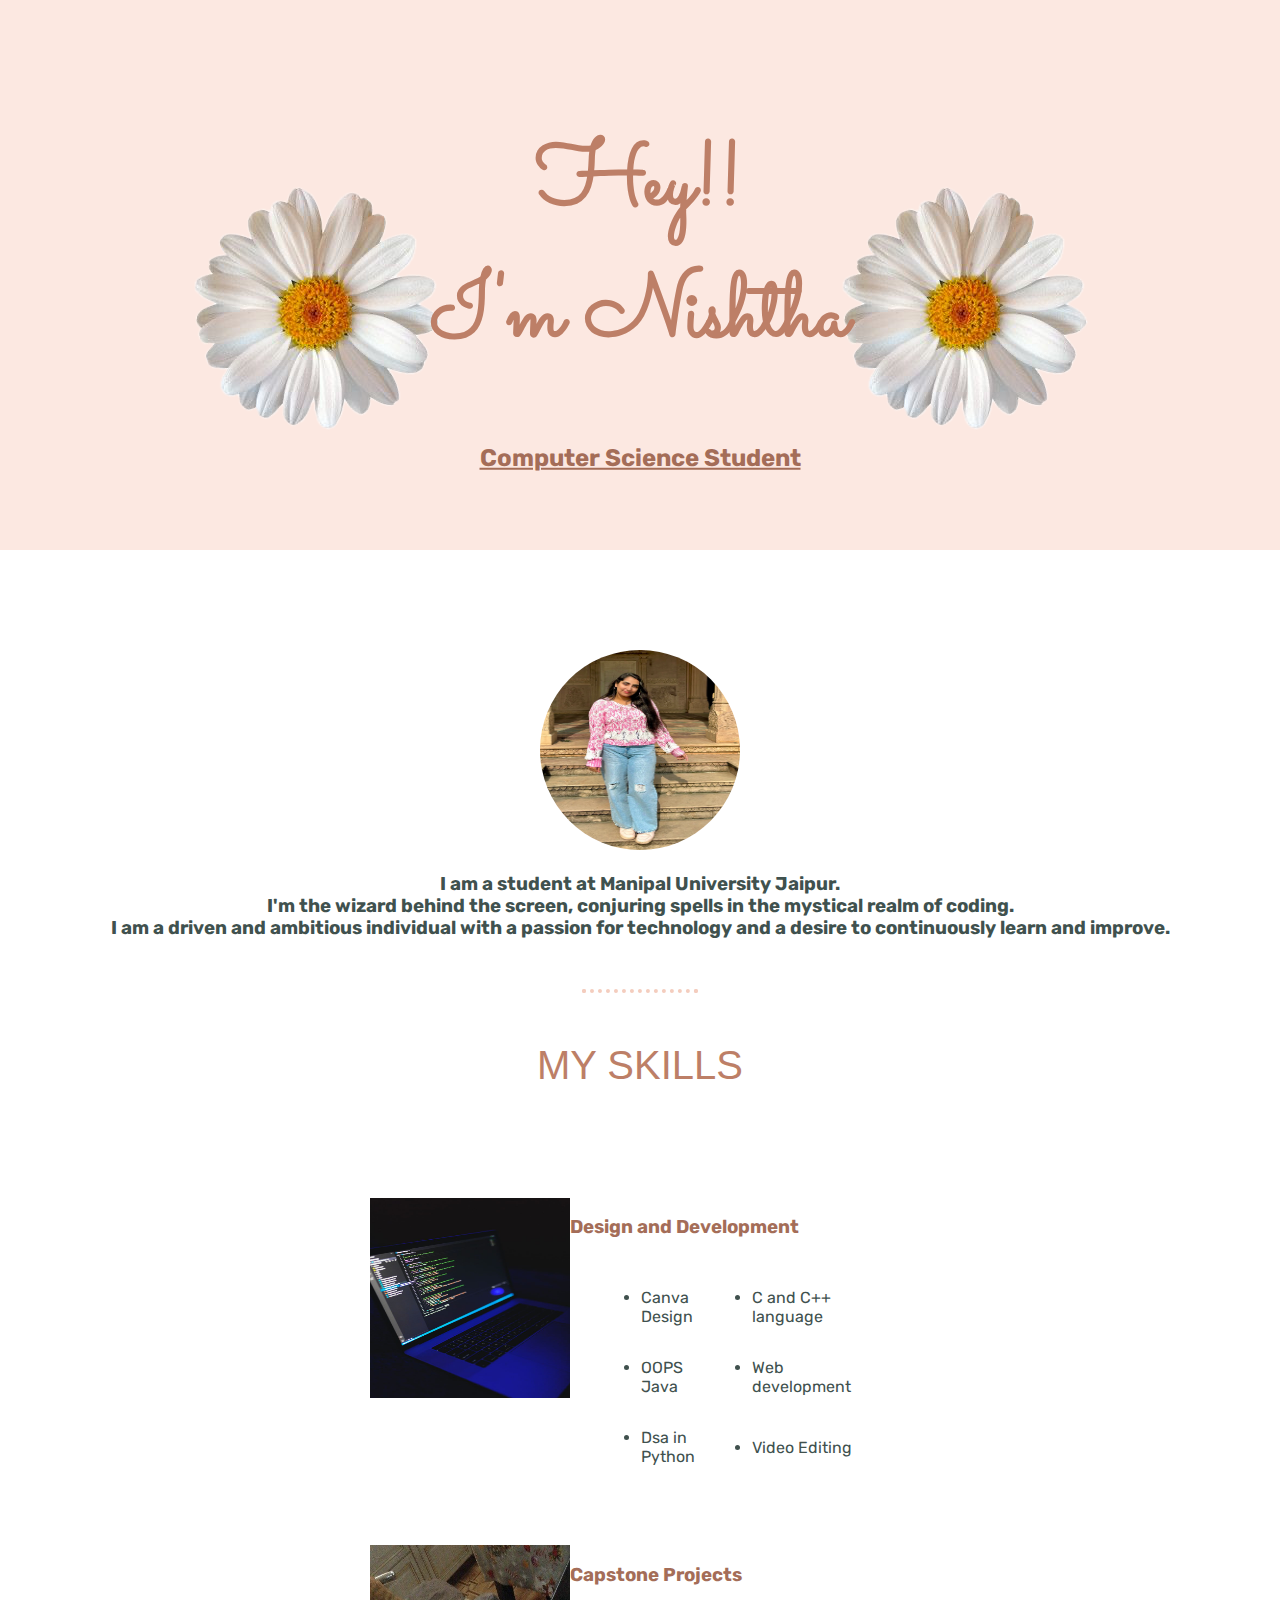
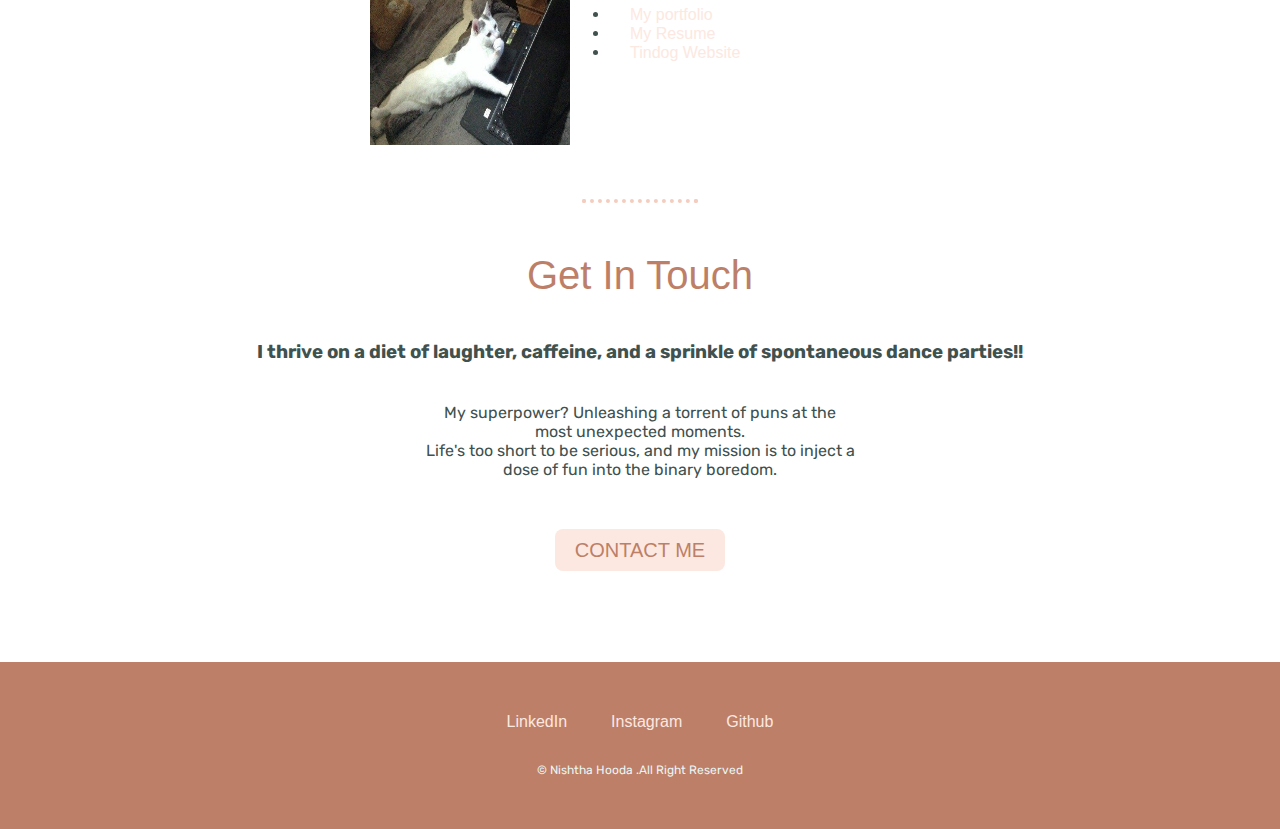
<file: index.html>
<!DOCTYPE html>
<html>
    <head>
        <meta charset="UTF-8">
        <title>Nishtha's Website</title>
        <style>
            body{
                text-align: center;
                font-family: "Rubik", sans-serif;
                color: #40514e;
               
    margin: 0;
            } 
            
             h1{
             font-size: 5.625rem
             ;font-family: "Sacramento", cursive;
             color: #BD7F67;
            }
            h2{
                font-family: "Rubik", sans-serif;
                font-optical-sizing: auto;
       
             font-style: normal; 
             /* color: #B98571; */
             color: #A46D58;
            
            }
            .skill,.touch{
                color: #BD7F67;
                font-family: "Montserrat", sans-serif;
                font-size: 2.5rem;
                font-weight: normal;
                padding-bottom: 10px;
            }
            .design,.project > h3{
                color: #A46D58;
            }
            ul{
                color: #40514e;
            }

            .title-text{
                
                position: absolute;
                top: 50%;
                left: 50%;
                transform: translate(-50%, -50%);
                color: #B98571;

            }
            .top-container{
                background-color: #FCE8E1;
                position: relative;
                text-align:center; 
                margin: 0;
                padding-top: 50px;
                height: 500px;
            }
        
           .top-corner{
            position: absolute;
            top: 8px;
            right: 16px;
           }
           .top-left {
           position: absolute;
           top: 8px;
            left: 16px;
           }
           .pro{
            text-decoration: underline;
           }
           .middle-container{
            margin: 100px;
            text-align: center;
           }
           .profile-pic{
            border-radius: 50%;
           }
           hr{
            border: dotted #F4CDBE 4px;
            width:10%;
            margin: 50px auto;
            border-bottom: none;
           }
           .contact-message {
           width: 40%;
            margin: 40px auto 60px;
           }
           .parent{
            display: grid;
    grid-template-columns: 0.5fr 1fr;
    grid-template-rows: repeat(1, 1fr);
    width: 50%;
    margin: 100px auto 0 auto;
    text-align: left;
    row-gap: 2rem;
           }
           table {
  border-spacing: 30px;
}      
 .btn{
    -webkit-border-radius: 8;
    -moz-border-radius: 8;
    border-radius: 8px;
    font-family: "Montserrat", sans-serif;
    color: #BD7F67;;
    font-size: 20px;
    padding: 10px 20px 10px 20px;
    text-decoration: none;
    background: #FCE8E1;
    
 }

    a {
    color:  #FCE8E1;
    font-family: "Montserrat", sans-serif;
    margin: 10px 20px;
    text-decoration: none;}

    .bottom-container {
    background-color: #BD7F67;
    padding: 50px 0 20px;}

    .copyright {
    color: #eaf6f6;
    font-size: 0.75rem;
    padding: 20px 0;}

   


   

    

          


        </style>
     <link rel="preconnect" href="https://fonts.googleapis.com">
     <link rel="preconnect" href="https://fonts.gstatic.com" crossorigin>
     <link href="https://fonts.googleapis.com/css2?family=Rubik:ital,wght@0,300..900;1,300..900&display=swap" rel="stylesheet">
     <link rel="preconnect" href="https://fonts.googleapis.com">
<link rel="preconnect" href="https://fonts.gstatic.com" crossorigin>
<link href="https://fonts.googleapis.com/css2?family=Rubik:ital,wght@0,300..900;1,300..900&family=Sacramento&display=swap" rel="stylesheet">
<!-- <link href="https://cdn.jsdelivr.net/npm/bootstrap@5.3.2/dist/css/bootstrap.min.css" rel="stylesheet" integrity="sha384-T3c6CoIi6uLrA9TneNEoa7RxnatzjcDSCmG1MXxSR1GAsXEV/Dwwykc2MPK8M2HN" crossorigin="anonymous"> -->
    </head>
    
    <body>
        
        <div class="top-container">
            <div class="top-left"><img src="./flower.png" alt="cloud"  ></div> 
          <div class="top-corner"><img src="./flower.png" alt="cloud"  ></div> 
            <div class="title-text">
                   <h1>Hey!!<br>I'm Nishtha</h1>
                <h2><span class="pro">Computer Science Student</span> </h2>
            </div>
        </div>
        <div class="middle-container">
            <div class="profile">
                <img src="./myphoto.jpeg" height="200" width="200" class="profile-pic">
                <h3> I am a student at Manipal University Jaipur.<br>I'm the wizard behind the screen, conjuring spells in the mystical realm of coding.<br>I am a driven and ambitious individual with a passion for technology and a desire to continuously learn and improve.</h3>
            </div>
            <hr>
            <div class="skills">
                <h2 class="skill">MY SKILLS</h2>
                <div class="parent">
                    <div class="code">
                        <img src="./coding.jpeg" height="200px" width="200px">
                    </div>
                    <div class="design">
                        <h3>Design and Development</h3>
                        <ul><table> <tr><td><li>Canva Design</li></td>
                            <td><li>C and C++ language</li></td></tr>
                            
                            <tr><td><li>OOPS Java</li></td>
                            <td><li>Web development</li></td></tr>
                            <tr><td><li>Dsa in Python</li></td>
                            <td><li>Video Editing</li></td></tr>
                        </ul></table>
                       
                    </div>
                    <div class="cat-typing" >
                        <img src="./cat.jpeg" width="200px" height="200px">
                    </div>
                    <div class="project">
                        <h3>Capstone Projects</h3>
                        <ul>
                            <li><a href="./4.3 HTML Porfolio Project/index.html">My portfolio</a></li>
                            <li><a href="./Resume Project/index.html">My Resume</a></li>
                            <li><a href="./11.3 TinDog Project/index.html">Tindog Website</a></li>
                        </ul>
                    </div>
                </div>

            </div>
            <hr>
            <div class="contact">
                <h2 class="touch">Get In Touch</h2>
                <h3>I thrive on a diet of laughter, caffeine, and a sprinkle of spontaneous dance parties!!</h3>
                <p class="contact-message"> My superpower? Unleashing a torrent of puns at the most unexpected moments. <br>Life's too short to be serious, and my mission is to inject a dose of fun into the binary boredom.</p>
                <a class="btn" href="mailto:nishthahooda10@gmail.com">CONTACT ME</a>
            </div>
        </div>
        <div class="bottom-container">
            
                
                  <a href="https://www.linkedin.com/in/nishtha-hooda-496b3524b/">LinkedIn</a>
                   <a href="https://www.instagram.com/nishthaaa._.01">Instagram</a>
                    <a href="https://github.com/nishtha01103">Github</a>
                        <p class="copyright">© Nishtha Hooda .All Right Reserved</p>

              
              </div>
        </div>



    </body>

</html>
</file>
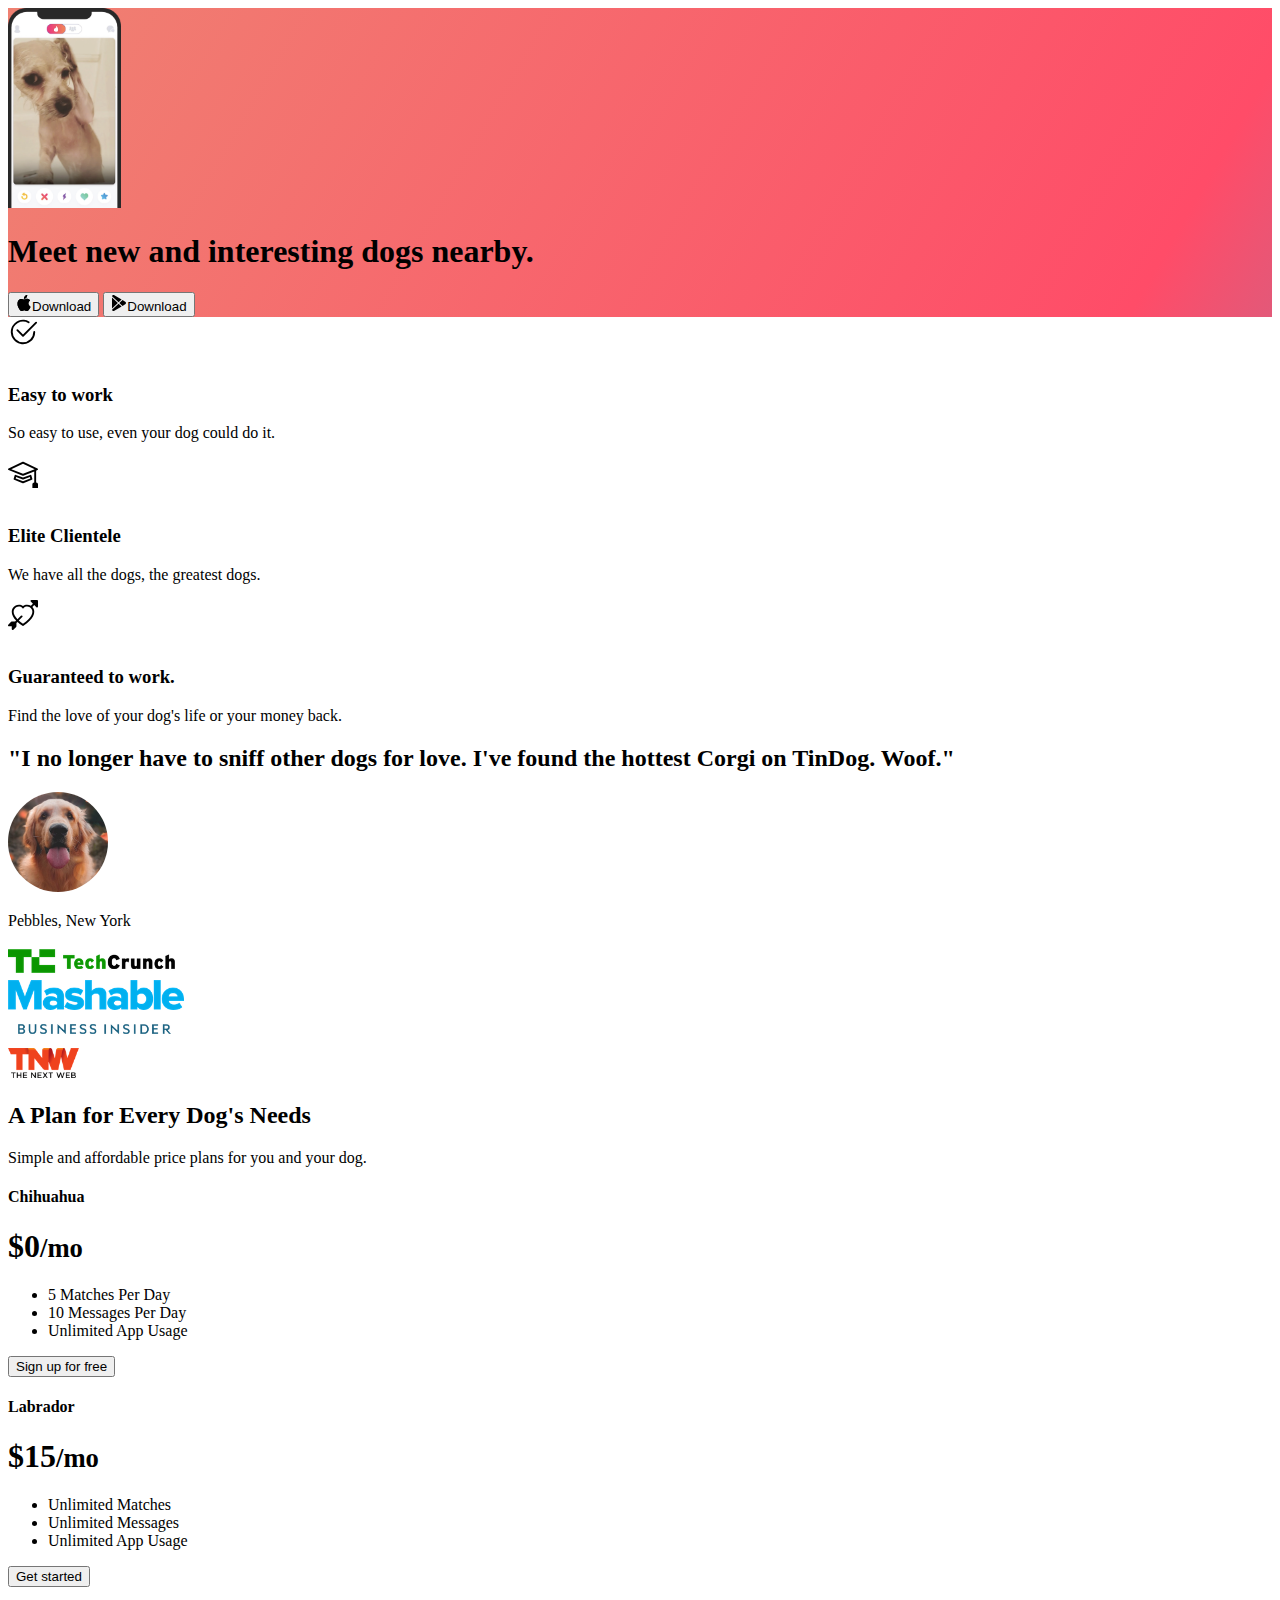
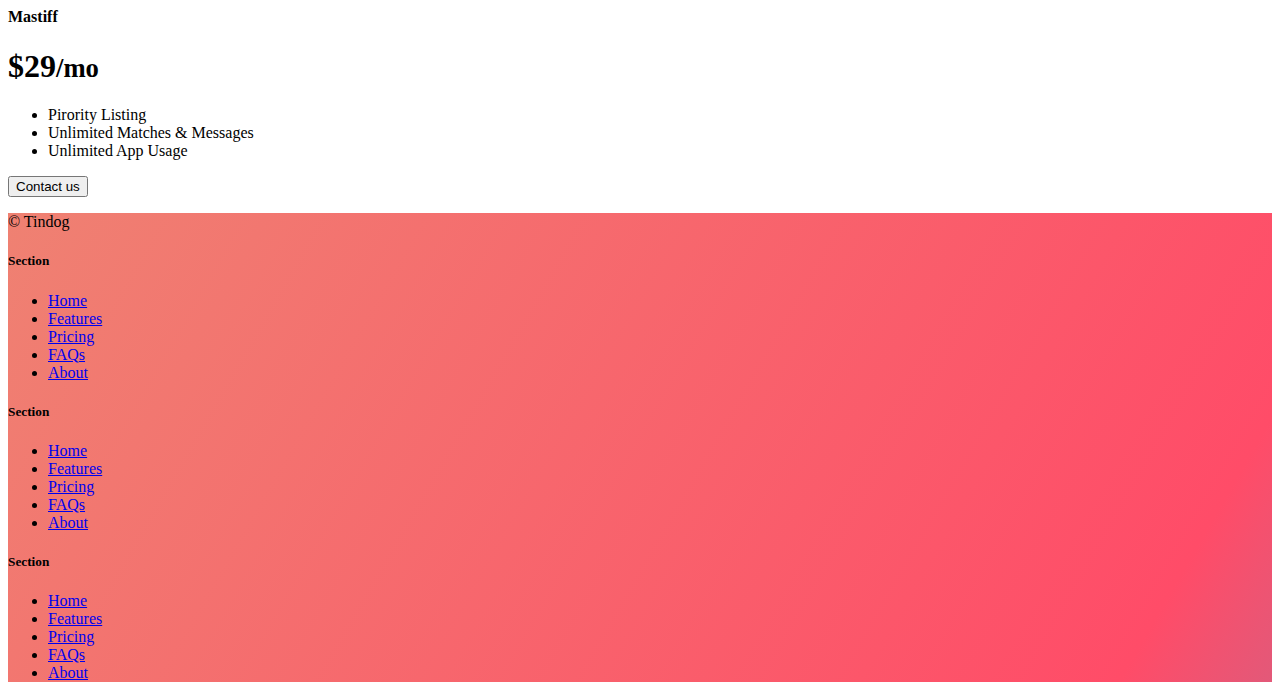
<file: 11.3 TinDog Project/index.html>
<!DOCTYPE html>
<html lang="en">

<head>
  <meta charset="UTF-8">
  <meta name="viewport" content="width=device-width, initial-scale=1.0">
  <title>TinDog</title>
  <link href="https://cdn.jsdelivr.net/npm/bootstrap@5.3.2/dist/css/bootstrap.min.css" rel="stylesheet" integrity="sha384-T3c6CoIi6uLrA9TneNEoa7RxnatzjcDSCmG1MXxSR1GAsXEV/Dwwykc2MPK8M2HN" crossorigin="anonymous">
  <link rel="stylesheet" href="./css/style.css">
</head>

<body>

  <!-- Title -->
  <section id="title" class="gradient-background">
    <div class="container col-xxl-8 px-4 pt-5">
      <div class="row flex-lg-row-reverse align-items-center g-5 pt-5">
        <div class="col-10 col-sm-8 col-lg-6">
          <img src="./images/iphone.png" class="d-block mx-lg-auto img-fluid" alt="Bootstrap Themes"  height="200" loading="lazy">
        </div>
        <div class="col-lg-6">
          <h1 class="display-5 fw-bold text-body-emphasis lh-1 mb-3">Meet new and interesting dogs nearby.</h1>
          <div class="d-grid gap-2 d-md-flex justify-content-md-start">
            <button type="button" class="btn btn-light btn-lg px-4 me-md-2"><svg xmlns="http://www.w3.org/2000/svg" width="16" height="16" fill="currentColor"
              class="bi bi-apple mb-1" viewBox="0 0 16 16">
<path
                d="M11.182.008C11.148-.03 9.923.023 8.857 1.18c-1.066 1.156-.902 2.482-.878 2.516.024.034 1.52.087 2.475-1.258.955-1.345.762-2.391.728-2.43Zm3.314 11.733c-.048-.096-2.325-1.234-2.113-3.422.212-2.189 1.675-2.789 1.698-2.854.023-.065-.597-.79-1.254-1.157a3.692 3.692 0 0 0-1.563-.434c-.108-.003-.483-.095-1.254.116-.508.139-1.653.589-1.968.607-.316.018-1.256-.522-2.267-.665-.647-.125-1.333.131-1.824.328-.49.196-1.422.754-2.074 2.237-.652 1.482-.311 3.83-.067 4.56.244.729.625 1.924 1.273 2.796.576.984 1.34 1.667 1.659 1.899.319.232 1.219.386 1.843.067.502-.308 1.408-.485 1.766-.472.357.013 1.061.154 1.782.539.571.197 1.111.115 1.652-.105.541-.221 1.324-1.059 2.238-2.758.347-.79.505-1.217.473-1.282Z" />
<path
                d="M11.182.008C11.148-.03 9.923.023 8.857 1.18c-1.066 1.156-.902 2.482-.878 2.516.024.034 1.52.087 2.475-1.258.955-1.345.762-2.391.728-2.43Zm3.314 11.733c-.048-.096-2.325-1.234-2.113-3.422.212-2.189 1.675-2.789 1.698-2.854.023-.065-.597-.79-1.254-1.157a3.692 3.692 0 0 0-1.563-.434c-.108-.003-.483-.095-1.254.116-.508.139-1.653.589-1.968.607-.316.018-1.256-.522-2.267-.665-.647-.125-1.333.131-1.824.328-.49.196-1.422.754-2.074 2.237-.652 1.482-.311 3.83-.067 4.56.244.729.625 1.924 1.273 2.796.576.984 1.34 1.667 1.659 1.899.319.232 1.219.386 1.843.067.502-.308 1.408-.485 1.766-.472.357.013 1.061.154 1.782.539.571.197 1.111.115 1.652-.105.541-.221 1.324-1.059 2.238-2.758.347-.79.505-1.217.473-1.282Z" />
</svg>Download</button>
            <button type="button" class="btn btn-outline-light btn-lg px-4"><svg xmlns="http://www.w3.org/2000/svg" width="16" height="16" fill="currentColor"
              class="bi bi-google-play mb-1" viewBox="0 0 16 16">
<path
                d="M14.222 9.374c1.037-.61 1.037-2.137 0-2.748L11.528 5.04 8.32 8l3.207 2.96 2.694-1.586Zm-3.595 2.116L7.583 8.68 1.03 14.73c.201 1.029 1.36 1.61 2.303 1.055l7.294-4.295ZM1 13.396V2.603L6.846 8 1 13.396ZM1.03 1.27l6.553 6.05 3.044-2.81L3.333.215C2.39-.341 1.231.24 1.03 1.27Z" />
</svg>Download</button>
          </div>
        </div>
      </div>
    </div>

  </section>
  <!-- Features -->
  <section id="features">
    <div class="container mt-5" >
    
     
        <div class="row g-4 py-5 row-cols-1 row-cols-lg-3">
          <div class="col d-flex align-items-start">
            <div class="icon-square text-body-emphasis bg-body-secondary d-inline-flex align-items-center justify-content-center fs-4 flex-shrink-0 me-3">
             
              <svg xmlns="http://www.w3.org/2000/svg" height="30" fill="currentColor" class="bi bi-check2-circle"
              viewBox="0 0 16 16">
<path
                d="M2.5 8a5.5 5.5 0 0 1 8.25-4.764.5.5 0 0 0 .5-.866A6.5 6.5 0 1 0 14.5 8a.5.5 0 0 0-1 0 5.5 5.5 0 1 1-11 0z" />
<path
                d="M15.354 3.354a.5.5 0 0 0-.708-.708L8 9.293 5.354 6.646a.5.5 0 1 0-.708.708l3 3a.5.5 0 0 0 .708 0l7-7z" />
</svg>
            </div>
            <div>
              <h3 class="fs-2 text-body-emphasis">Easy to work</h3>
              <p>So easy to use, even your dog could do it.</p>
             
            </div>
          </div>
          <div class="col d-flex align-items-start">
            <div class="icon-square text-body-emphasis bg-body-secondary d-inline-flex align-items-center justify-content-center fs-4 flex-shrink-0 me-3">
              <svg xmlns="http://www.w3.org/2000/svg" height="30" fill="currentColor" class="bi bi-mortarboard" viewBox="0 0 16 16">
                <path d="M8.211 2.047a.5.5 0 0 0-.422 0l-7.5 3.5a.5.5 0 0 0 .025.917l7.5 3a.5.5 0 0 0 .372 0L14 7.14V13a1 1 0 0 0-1 1v2h3v-2a1 1 0 0 0-1-1V6.739l.686-.275a.5.5 0 0 0 .025-.917l-7.5-3.5ZM8 8.46 1.758 5.965 8 3.052l6.242 2.913L8 8.46Z"/>
                <path d="M4.176 9.032a.5.5 0 0 0-.656.327l-.5 1.7a.5.5 0 0 0 .294.605l4.5 1.8a.5.5 0 0 0 .372 0l4.5-1.8a.5.5 0 0 0 .294-.605l-.5-1.7a.5.5 0 0 0-.656-.327L8 10.466 4.176 9.032Zm-.068 1.873.22-.748 3.496 1.311a.5.5 0 0 0 .352 0l3.496-1.311.22.748L8 12.46l-3.892-1.556Z"/>
                </svg>
            </div>
            <div>
              <h3 class="fs-2 text-body-emphasis">Elite Clientele</h3>
              <p>We have all the dogs, the greatest dogs.</p>
            
            </div>
          </div>
          <div class="col d-flex align-items-start">
            <div class="icon-square text-body-emphasis bg-body-secondary d-inline-flex align-items-center justify-content-center fs-4 flex-shrink-0 me-3">
              <svg xmlns="http://www.w3.org/2000/svg" height="30" fill="currentColor" class="bi bi-arrow-through-heart"
              viewBox="0 0 16 16">
<path fill-rule="evenodd"
                d="M2.854 15.854A.5.5 0 0 1 2 15.5V14H.5a.5.5 0 0 1-.354-.854l1.5-1.5A.5.5 0 0 1 2 11.5h1.793l.53-.53c-.771-.802-1.328-1.58-1.704-2.32-.798-1.575-.775-2.996-.213-4.092C3.426 2.565 6.18 1.809 8 3.233c1.25-.98 2.944-.928 4.212-.152L13.292 2 12.147.854A.5.5 0 0 1 12.5 0h3a.5.5 0 0 1 .5.5v3a.5.5 0 0 1-.854.354L14 2.707l-1.006 1.006c.236.248.44.531.6.845.562 1.096.585 2.517-.213 4.092-.793 1.563-2.395 3.288-5.105 5.08L8 13.912l-.276-.182a21.86 21.86 0 0 1-2.685-2.062l-.539.54V14a.5.5 0 0 1-.146.354l-1.5 1.5Zm2.893-4.894A20.419 20.419 0 0 0 8 12.71c2.456-1.666 3.827-3.207 4.489-4.512.679-1.34.607-2.42.215-3.185-.817-1.595-3.087-2.054-4.346-.761L8 4.62l-.358-.368c-1.259-1.293-3.53-.834-4.346.761-.392.766-.464 1.845.215 3.185.323.636.815 1.33 1.519 2.065l1.866-1.867a.5.5 0 1 1 .708.708L5.747 10.96Z" />
</svg>
            </div>
            <div>
              <h3 class="fs-2 text-body-emphasis">Guaranteed to work.</h3>
              <p>Find the love of your dog's life or your money back.</p>
             
            </div>
          </div>
        </div>
      </div>
</div>
  </section>
  <!-- Testimonial -->
  <div class="p-5 text-center bg-body-tertiary">
    <div class="container py-5">
      <h2 class="text-body-emphasis">"I no longer have to sniff other dogs for love. I've found the hottest Corgi on TinDog. Woof."</h2>
      <img src="./images/dog-img.jpg" height="100" width="100" class="profile-img mt-5 ">
      <p class="col-lg-8 mx-auto lead mt-2">
        Pebbles, New York
      </p>
    </div>
    <div class="container">
      <div class="row">
        <div class="col-lg-3 col-sm-12">
          <img src="./images/techcrunch.png" height="30">
        </div>
        <div class="col-lg-3 col-sm-12">
          <img src="./images/mashable.png" height="30">
        </div>
        <div class="col-lg-3 col-sm-12">
          <img src="./images/bizinsider.png" height="30">
        </div>
        <div class="col-lg-3 col-sm-12">
          <img src="./images/tnw.png" height="30">
        </div>
      </div>
    </div>
  </div>
  <section id="testimonial">

  </section>
  <!-- Pricing -->
  <section id="pricing">
  <div class="container py-3">
    <header>
      <div class="pricing-header p-3 pb-md-4 mx-auto text-center">
        <h2 class="display-4 fw-normal text-body-emphasis">A Plan for Every Dog's Needs</h2>
        <p class="fs-5 text-body-secondary">Simple and affordable price plans for you and your dog.</p>
      </div>
    </header>
  
    <main>
      <div class="row row-cols-1 row-cols-md-3 mb-3 text-center">
        <div class="col">
          <div class="card mb-4 rounded-3 shadow-sm">
            <div class="card-header py-3">
              <h4 class="my-0 fw-normal">Chihuahua</h4>
            </div>
            <div class="card-body">
              <h1 class="card-title pricing-card-title">$0<small class="text-body-secondary fw-light">/mo</small></h1>
              <ul class="list-unstyled mt-3 mb-4">
                <li>5 Matches Per Day</li>
                <li>10 Messages Per Day</li>
                <li>Unlimited App Usage</li>
              </ul>
              <button type="button" class="w-100 btn btn-lg btn-outline-dark">Sign up for free</button>
            </div>
          </div>
        </div>
        <div class="col">
          <div class="card mb-4 rounded-3 shadow-sm">
            <div class="card-header py-3">
              <h4 class="my-0 fw-normal">Labrador</h4>
            </div>
            <div class="card-body">
              <h1 class="card-title pricing-card-title">$15<small class="text-body-secondary fw-light">/mo</small></h1>
              <ul class="list-unstyled mt-3 mb-4">
                <li>Unlimited Matches</li>
                <li>Unlimited Messages</li>
                <li>Unlimited App Usage</li>
              </ul>
              <button type="button" class="w-100 btn btn-lg btn-dark">Get started</button>
            </div>
          </div>
        </div>
        <div class="col">
          <div class="card mb-4 rounded-3 shadow-sm border-dark">
            <div class="card-header py-3 text-bg-dark border-dark">
              <h4 class="my-0 fw-normal">Mastiff</h4>
            </div>
            <div class="card-body">
              <h1 class="card-title pricing-card-title">$29<small class="text-body-secondary fw-light">/mo</small></h1>
              <ul class="list-unstyled mt-3 mb-4">
                <li>Pirority Listing</li>
                <li>Unlimited Matches & Messages</li>
                <li>Unlimited App Usage</li>
              </ul>
              <button type="button" class="w-100 btn btn-lg btn-dark">Contact us</button>
            </div>
          </div>
        </div>
      </div>
  </div>
  

  </section>
  <!-- Footer -->
  <section id="footer" class="gradient-background">
  <div class="container">
    <footer class="row row-cols-1 row-cols-sm-2 row-cols-md-5 py-5 mt-5 ">
      <div class="col mb-3">
       
        <p class="text-body-secondary">© Tindog</p>
      </div>
  
      <div class="col mb-3">
  
      </div>
  
      <div class="col mb-3">
        <h5>Section</h5>
        <ul class="nav flex-column">
          <li class="nav-item mb-2"><a href="#" class="nav-link p-0 text-body-secondary">Home</a></li>
          <li class="nav-item mb-2"><a href="#" class="nav-link p-0 text-body-secondary">Features</a></li>
          <li class="nav-item mb-2"><a href="#" class="nav-link p-0 text-body-secondary">Pricing</a></li>
          <li class="nav-item mb-2"><a href="#" class="nav-link p-0 text-body-secondary">FAQs</a></li>
          <li class="nav-item mb-2"><a href="#" class="nav-link p-0 text-body-secondary">About</a></li>
        </ul>
      </div>
  
      <div class="col mb-3">
        <h5>Section</h5>
        <ul class="nav flex-column">
          <li class="nav-item mb-2"><a href="#" class="nav-link p-0 text-body-secondary">Home</a></li>
          <li class="nav-item mb-2"><a href="#" class="nav-link p-0 text-body-secondary">Features</a></li>
          <li class="nav-item mb-2"><a href="#" class="nav-link p-0 text-body-secondary">Pricing</a></li>
          <li class="nav-item mb-2"><a href="#" class="nav-link p-0 text-body-secondary">FAQs</a></li>
          <li class="nav-item mb-2"><a href="#" class="nav-link p-0 text-body-secondary">About</a></li>
        </ul>
      </div>
  
      <div class="col mb-3">
        <h5>Section</h5>
        <ul class="nav flex-column">
          <li class="nav-item mb-2"><a href="#" class="nav-link p-0 text-body-secondary">Home</a></li>
          <li class="nav-item mb-2"><a href="#" class="nav-link p-0 text-body-secondary">Features</a></li>
          <li class="nav-item mb-2"><a href="#" class="nav-link p-0 text-body-secondary">Pricing</a></li>
          <li class="nav-item mb-2"><a href="#" class="nav-link p-0 text-body-secondary">FAQs</a></li>
          <li class="nav-item mb-2"><a href="#" class="nav-link p-0 text-body-secondary">About</a></li>
        </ul>
      </div>
    </footer>
  </div>
 

  </section>
</body>

</html>
</file>
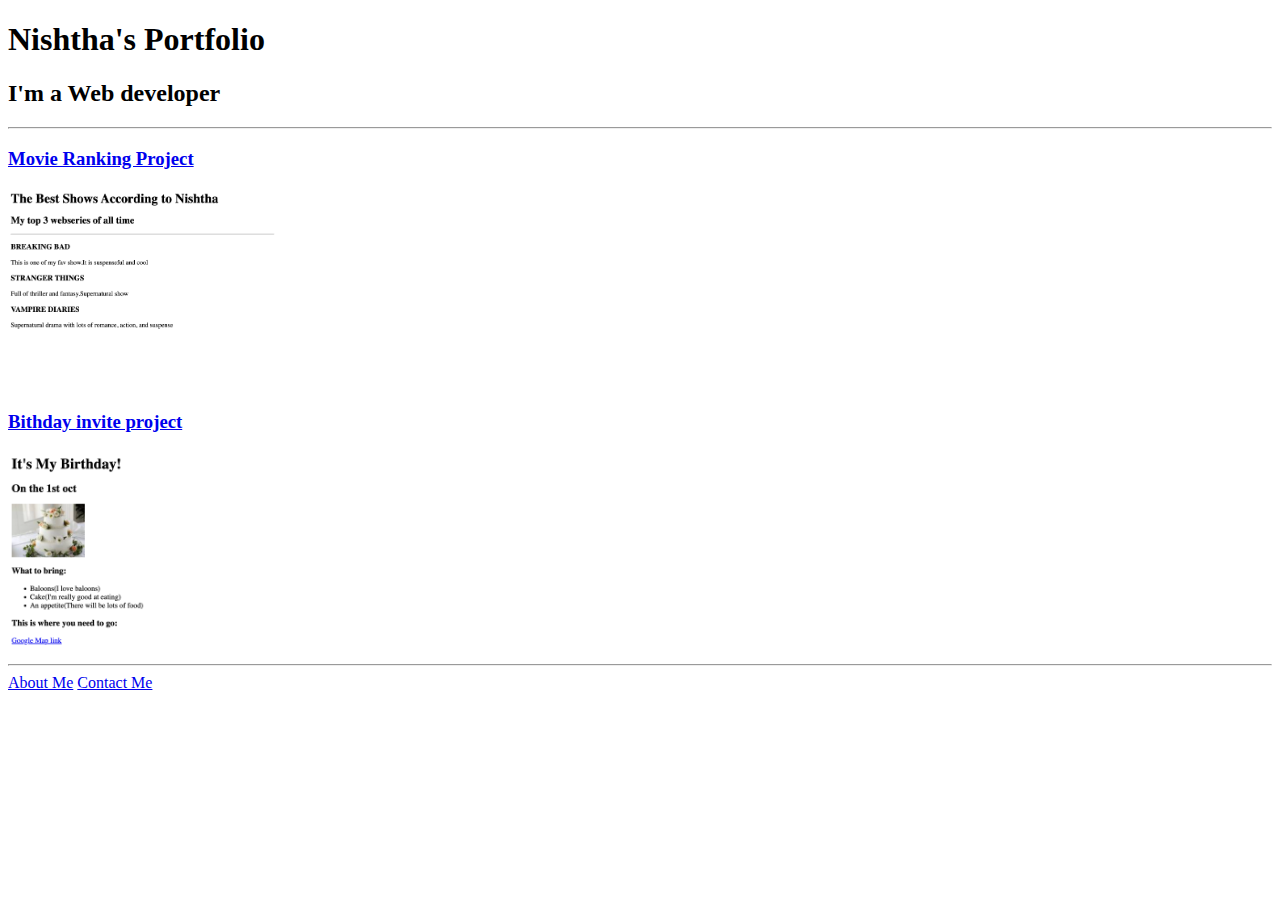
<file: 4.3 HTML Porfolio Project/index.html>
<!DOCTYPE html>
<html lang="eng">
<head>
    <meta charset="UTF-8">
    <title>My portfolio</title>
</head>
<body>
<h1>Nishtha's Portfolio</h1>
<h2>I'm a Web developer</h2>
<hr/>
<h3><a href="./public/movie-ranking.html">Movie Ranking Project</a></h3>
<img src="./assets/images/movieranking.png" height="200"/>
<h3><a href="./public/birthday-invite.html">Bithday invite project</a></h3>
<img src="./assets/images/birthdayinvite.png" height="200"/>
<hr/>
<a href="./public/about.html">About Me</a>
<a href="./public/contact.html">Contact Me</a>

</body>

</html>
</file>
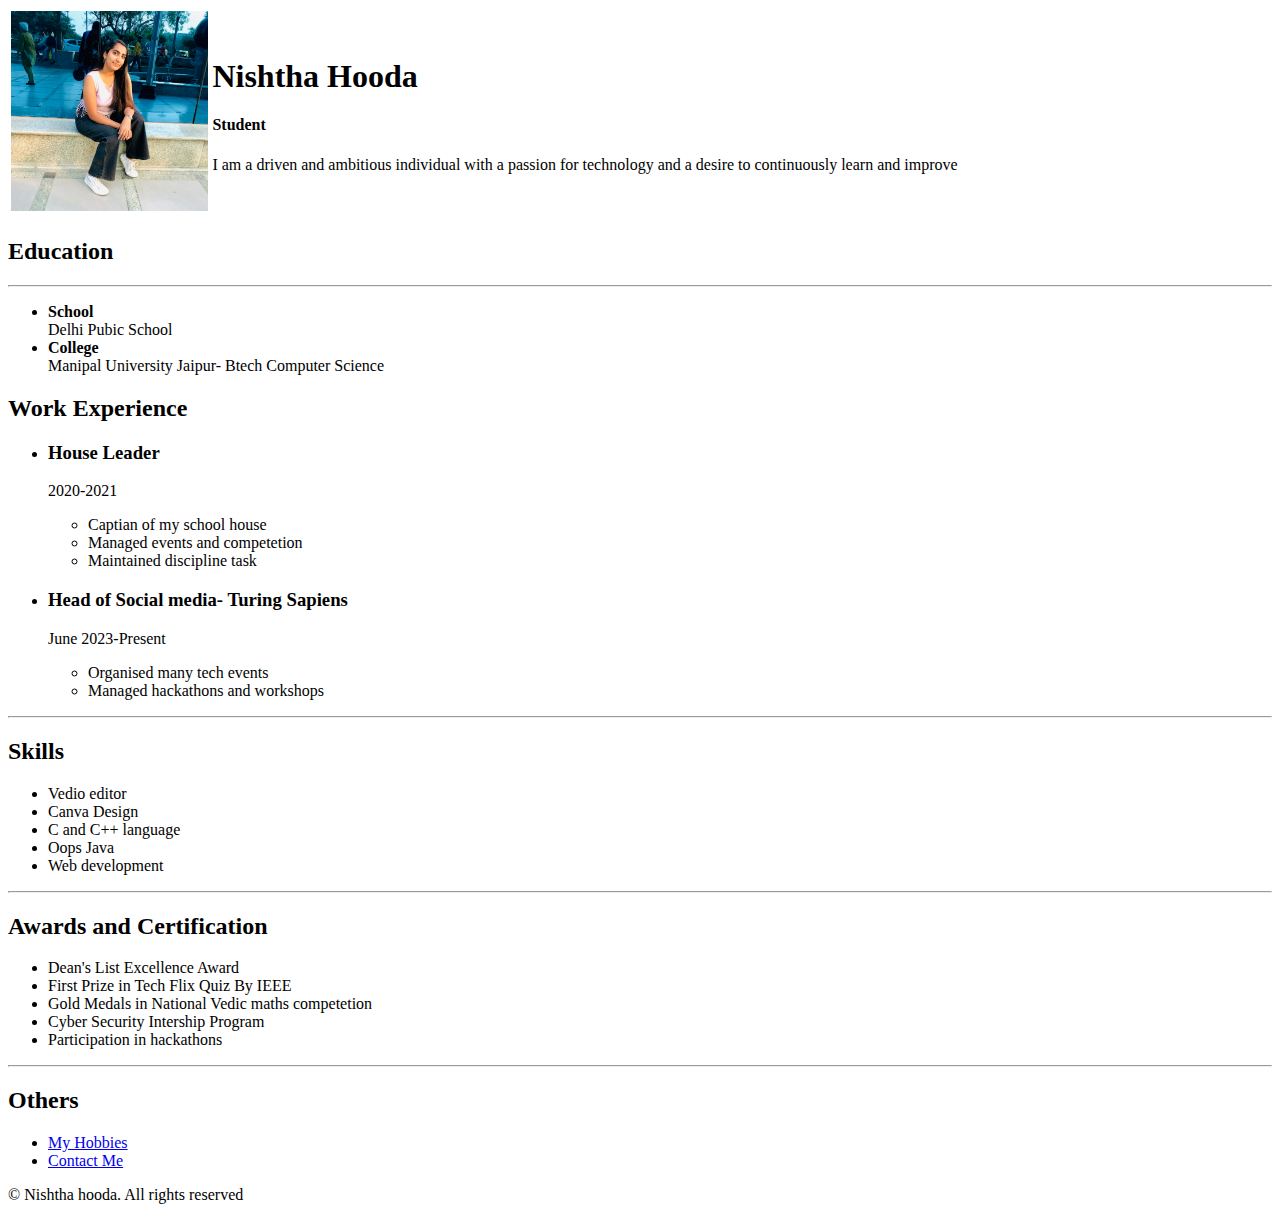
<file: Resume Project/index.html>
<!DOCTYPE html>
<html lang="eng">
<head>
    <meta charset="UTF-8">
    <title>Nishtha's Resume</title>
</head>
<body>
    <table>
        <tr>
            <td><img src="./nishtha.png" height="200"></td>
            <td><h1>Nishtha Hooda</h1>
                <h4>Student</h4>
                
                <p> I am a driven and ambitious individual with a passion for technology and a desire to continuously learn and improve</p></td>
        </tr>
    </table>
<h2>Education</h2>
<hr/>
<ul>
    <li><b>School</b><br/>Delhi Pubic School
    </li>
    <li><b>College</b><br/>Manipal University Jaipur- Btech Computer Science</li>
</ul>
<h2>Work Experience</h2>
<ul>
    <li><h3>House Leader</h3></li>
    <p>2020-2021</p>
    <ul>
        <li>Captian of my school house</li>
        <li>Managed events and competetion</li>
        <li>Maintained discipline task</li>
    </ul>
    <li><h3>Head of Social media- Turing Sapiens</h3></li>
    <p>June 2023-Present</p>
    <ul>
        <li>Organised many tech events </li>
        <li>Managed hackathons and workshops</li>
    </ul>
</ul>
<hr/>
<h2>Skills</h2>
<ul>
    <li>Vedio editor</li>
    <li>Canva Design</li>
    <li>C and C++ language</li>
    <li>Oops Java</li>
    <li>Web development</li>
</ul>
<hr/>
<h2>Awards and Certification</h2>
<ul>
    <li>Dean's List Excellence Award</li>
    <li>First Prize in Tech Flix Quiz By IEEE</li>
    <li>Gold Medals in National Vedic maths competetion</li>
    <li>Cyber Security Intership Program</li>
    <li>Participation in hackathons</li>
    
</ul>
<hr/>
<h2>Others</h2>
<ul>
    <li><a href="./hobbies.html">My Hobbies</a></li>
    <li><a href="./contact.html">Contact Me</a></li>
</ul>
<footer><p>
    © Nishtha hooda. All rights reserved</p>
</footer>

</body>
</html>
</file>
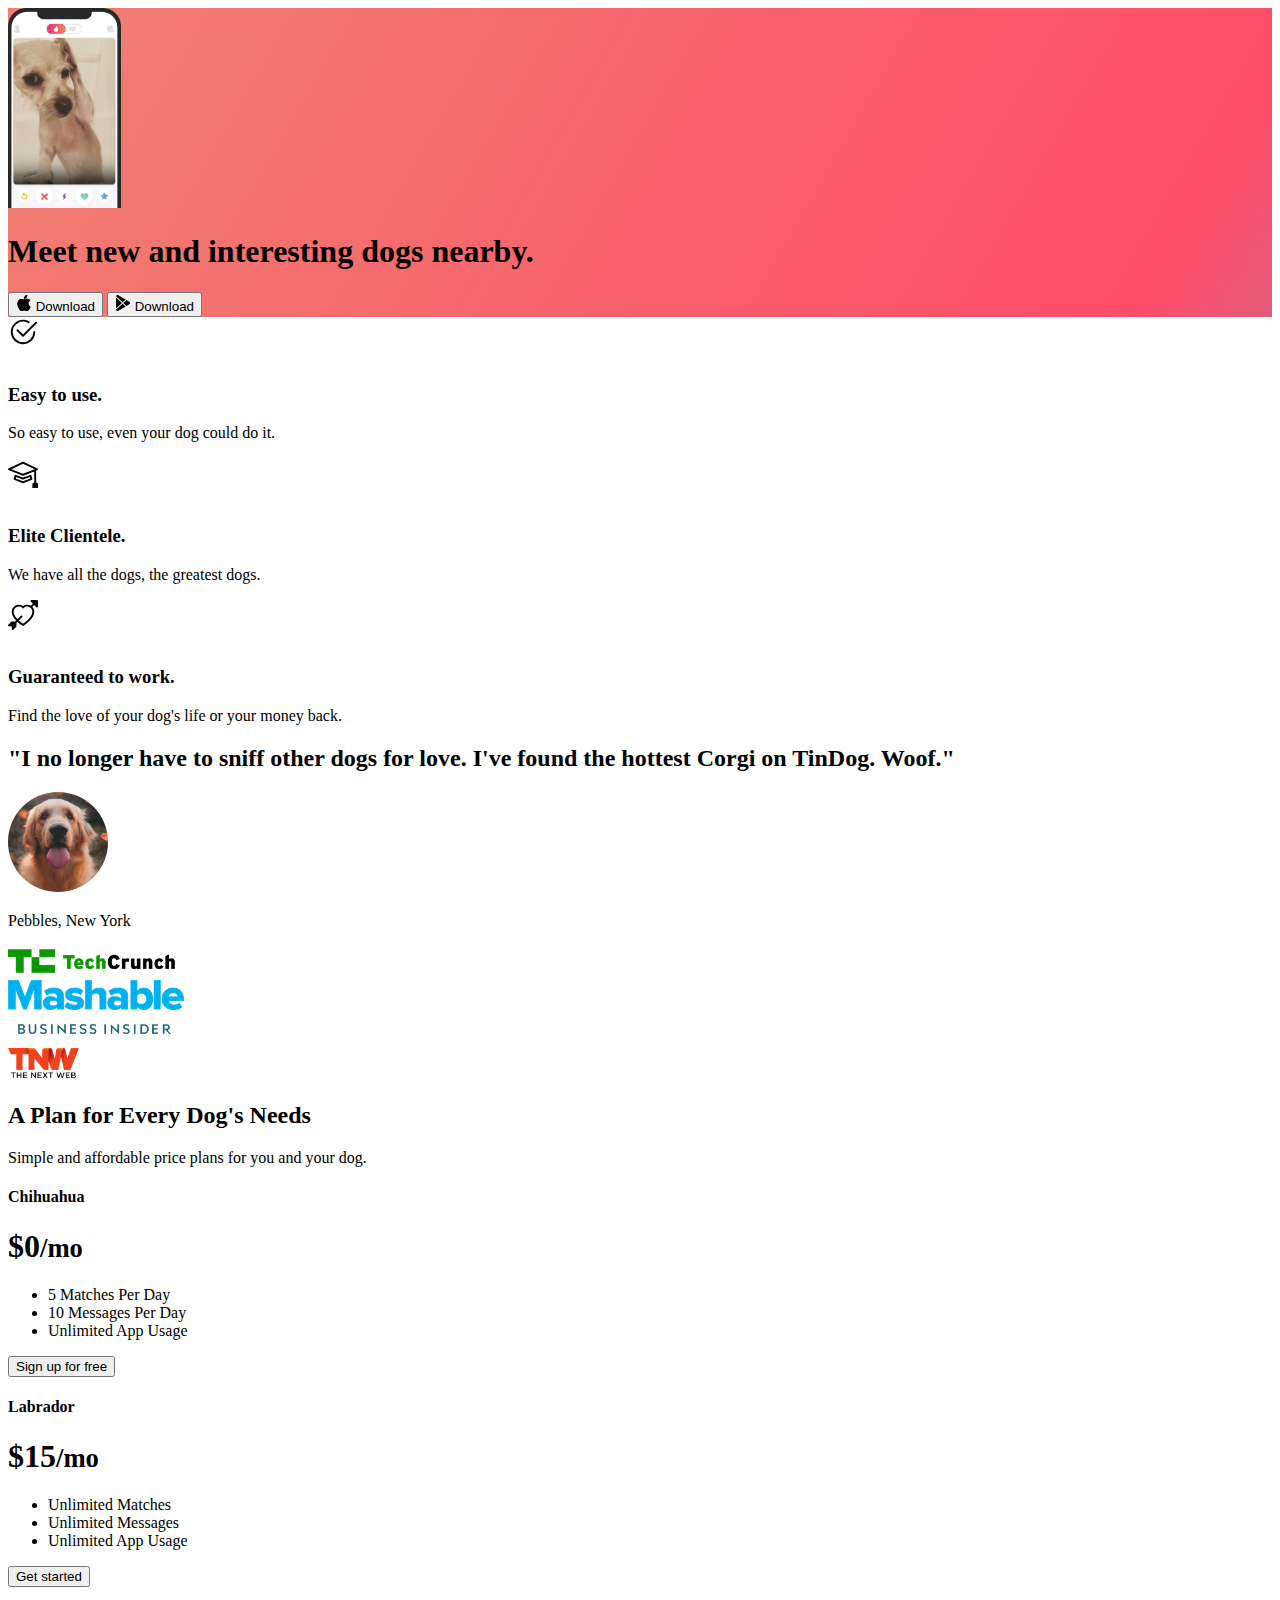
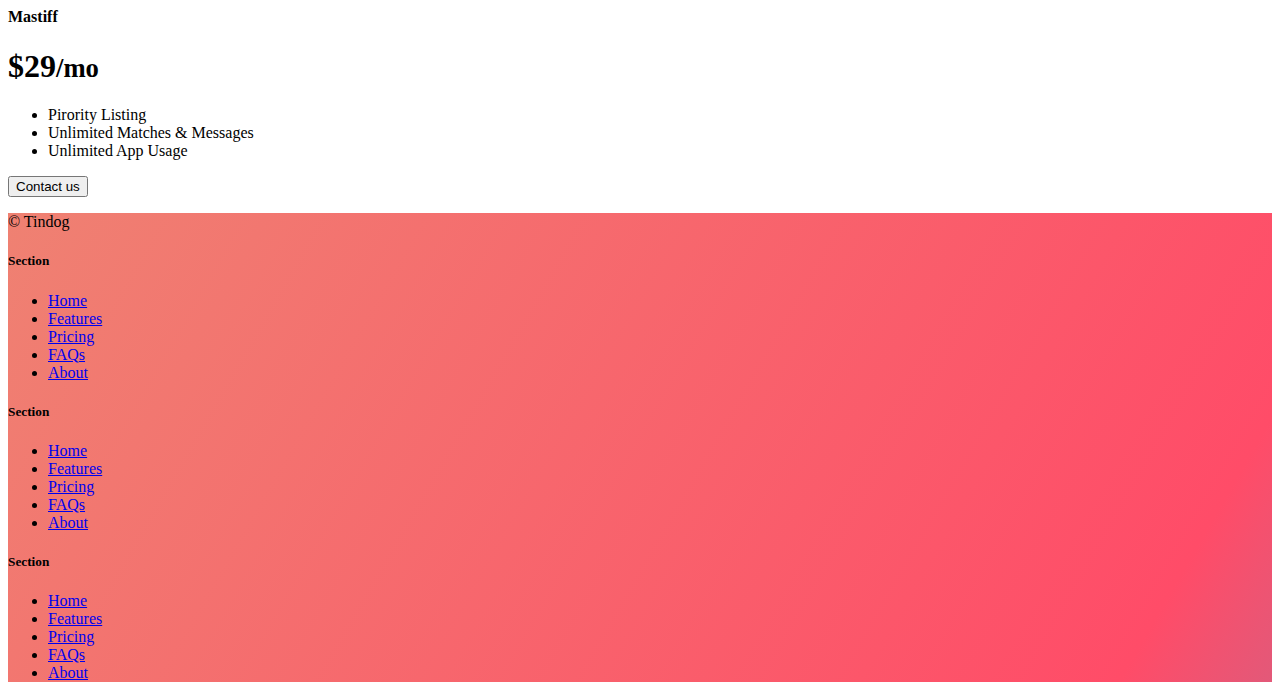
<file: 11.3 TinDog Project/solution.html>
<!DOCTYPE html>
<html lang="en">

<head>
  <meta charset="UTF-8">
  <meta name="viewport" content="width=device-width, initial-scale=1.0">
  <title>TinDog</title>
  <link href="https://cdn.jsdelivr.net/npm/bootstrap@5.3.0-alpha3/dist/css/bootstrap.min.css" rel="stylesheet"
    integrity="sha384-KK94CHFLLe+nY2dmCWGMq91rCGa5gtU4mk92HdvYe+M/SXH301p5ILy+dN9+nJOZ" crossorigin="anonymous">
  <link rel="stylesheet" href="./css/solution.css">
</head>

<body>


  <!-- Title -->
  <section id="title" class="gradient-background">

    <div class="container col-xxl-8 px-4 pt-5">
      <div class="row flex-lg-row-reverse align-items-center g-5 pt-5">
        <div class="col-10 col-sm-8 col-lg-6">
          <img src="./images/iphone.png" class="d-block mx-lg-auto img-fluid" alt="Bootstrap Themes" height="200"
            loading="lazy">
        </div>
        <div class="col-lg-6">
          <h1 class="display-5 fw-bold text-body-emphasis lh-1 mb-3">Meet new and interesting dogs nearby.</h1>

          <div class="d-grid gap-2 d-md-flex justify-content-md-start">
            <button type="button" class="btn btn-light btn-lg px-4 me-md-2"><svg xmlns="http://www.w3.org/2000/svg"
                width="16" height="16" fill="currentColor" class="bi bi-apple mb-1" viewBox="0 0 16 16">
                <path
                  d="M11.182.008C11.148-.03 9.923.023 8.857 1.18c-1.066 1.156-.902 2.482-.878 2.516.024.034 1.52.087 2.475-1.258.955-1.345.762-2.391.728-2.43Zm3.314 11.733c-.048-.096-2.325-1.234-2.113-3.422.212-2.189 1.675-2.789 1.698-2.854.023-.065-.597-.79-1.254-1.157a3.692 3.692 0 0 0-1.563-.434c-.108-.003-.483-.095-1.254.116-.508.139-1.653.589-1.968.607-.316.018-1.256-.522-2.267-.665-.647-.125-1.333.131-1.824.328-.49.196-1.422.754-2.074 2.237-.652 1.482-.311 3.83-.067 4.56.244.729.625 1.924 1.273 2.796.576.984 1.34 1.667 1.659 1.899.319.232 1.219.386 1.843.067.502-.308 1.408-.485 1.766-.472.357.013 1.061.154 1.782.539.571.197 1.111.115 1.652-.105.541-.221 1.324-1.059 2.238-2.758.347-.79.505-1.217.473-1.282Z" />
                <path
                  d="M11.182.008C11.148-.03 9.923.023 8.857 1.18c-1.066 1.156-.902 2.482-.878 2.516.024.034 1.52.087 2.475-1.258.955-1.345.762-2.391.728-2.43Zm3.314 11.733c-.048-.096-2.325-1.234-2.113-3.422.212-2.189 1.675-2.789 1.698-2.854.023-.065-.597-.79-1.254-1.157a3.692 3.692 0 0 0-1.563-.434c-.108-.003-.483-.095-1.254.116-.508.139-1.653.589-1.968.607-.316.018-1.256-.522-2.267-.665-.647-.125-1.333.131-1.824.328-.49.196-1.422.754-2.074 2.237-.652 1.482-.311 3.83-.067 4.56.244.729.625 1.924 1.273 2.796.576.984 1.34 1.667 1.659 1.899.319.232 1.219.386 1.843.067.502-.308 1.408-.485 1.766-.472.357.013 1.061.154 1.782.539.571.197 1.111.115 1.652-.105.541-.221 1.324-1.059 2.238-2.758.347-.79.505-1.217.473-1.282Z" />
              </svg> Download</button>
            <button type="button" class="btn btn-outline-light btn-lg px-4"><svg xmlns="http://www.w3.org/2000/svg"
                width="16" height="16" fill="currentColor" class="bi bi-google-play mb-1" viewBox="0 0 16 16">
                <path
                  d="M14.222 9.374c1.037-.61 1.037-2.137 0-2.748L11.528 5.04 8.32 8l3.207 2.96 2.694-1.586Zm-3.595 2.116L7.583 8.68 1.03 14.73c.201 1.029 1.36 1.61 2.303 1.055l7.294-4.295ZM1 13.396V2.603L6.846 8 1 13.396ZM1.03 1.27l6.553 6.05 3.044-2.81L3.333.215C2.39-.341 1.231.24 1.03 1.27Z" />
              </svg> Download</button>
          </div>
        </div>
      </div>
    </div>
  </section>
  <!-- Features -->
  <section id="features">
    <div class="container mt-5">
      <div class="row g-4 py-5 row-cols-1 row-cols-lg-3">
        <div class="col d-flex align-items-start">
          <div
            class="icon-square text-body-emphasis bg-body-secondary d-inline-flex align-items-center justify-content-center fs-4 flex-shrink-0 me-3">
            <svg xmlns="http://www.w3.org/2000/svg" height="30" fill="currentColor" class="bi bi-check2-circle"
              viewBox="0 0 16 16">
              <path
                d="M2.5 8a5.5 5.5 0 0 1 8.25-4.764.5.5 0 0 0 .5-.866A6.5 6.5 0 1 0 14.5 8a.5.5 0 0 0-1 0 5.5 5.5 0 1 1-11 0z" />
              <path
                d="M15.354 3.354a.5.5 0 0 0-.708-.708L8 9.293 5.354 6.646a.5.5 0 1 0-.708.708l3 3a.5.5 0 0 0 .708 0l7-7z" />
            </svg>
          </div>
          <div>
            <h3 class="fs-2">Easy to use.</h3>
            <p>So easy to use, even your dog could do it.</p>

          </div>
        </div>
        <div class="col d-flex align-items-start">
          <div
            class="icon-square text-body-emphasis bg-body-secondary d-inline-flex align-items-center justify-content-center fs-4 flex-shrink-0 me-3">
            <svg xmlns="http://www.w3.org/2000/svg" height="30" fill="currentColor" class="bi bi-mortarboard"
              viewBox="0 0 16 16">
              <path
                d="M8.211 2.047a.5.5 0 0 0-.422 0l-7.5 3.5a.5.5 0 0 0 .025.917l7.5 3a.5.5 0 0 0 .372 0L14 7.14V13a1 1 0 0 0-1 1v2h3v-2a1 1 0 0 0-1-1V6.739l.686-.275a.5.5 0 0 0 .025-.917l-7.5-3.5ZM8 8.46 1.758 5.965 8 3.052l6.242 2.913L8 8.46Z" />
              <path
                d="M4.176 9.032a.5.5 0 0 0-.656.327l-.5 1.7a.5.5 0 0 0 .294.605l4.5 1.8a.5.5 0 0 0 .372 0l4.5-1.8a.5.5 0 0 0 .294-.605l-.5-1.7a.5.5 0 0 0-.656-.327L8 10.466 4.176 9.032Zm-.068 1.873.22-.748 3.496 1.311a.5.5 0 0 0 .352 0l3.496-1.311.22.748L8 12.46l-3.892-1.556Z" />
            </svg>
          </div>
          <div>
            <h3 class="fs-2">Elite Clientele.</h3>
            <p>We have all the dogs, the greatest dogs.</p>

          </div>
        </div>
        <div class="col d-flex align-items-start">
          <div
            class="icon-square text-body-emphasis bg-body-secondary d-inline-flex align-items-center justify-content-center fs-4 flex-shrink-0 me-3">
            <svg xmlns="http://www.w3.org/2000/svg" height="30" fill="currentColor" class="bi bi-arrow-through-heart"
              viewBox="0 0 16 16">
              <path fill-rule="evenodd"
                d="M2.854 15.854A.5.5 0 0 1 2 15.5V14H.5a.5.5 0 0 1-.354-.854l1.5-1.5A.5.5 0 0 1 2 11.5h1.793l.53-.53c-.771-.802-1.328-1.58-1.704-2.32-.798-1.575-.775-2.996-.213-4.092C3.426 2.565 6.18 1.809 8 3.233c1.25-.98 2.944-.928 4.212-.152L13.292 2 12.147.854A.5.5 0 0 1 12.5 0h3a.5.5 0 0 1 .5.5v3a.5.5 0 0 1-.854.354L14 2.707l-1.006 1.006c.236.248.44.531.6.845.562 1.096.585 2.517-.213 4.092-.793 1.563-2.395 3.288-5.105 5.08L8 13.912l-.276-.182a21.86 21.86 0 0 1-2.685-2.062l-.539.54V14a.5.5 0 0 1-.146.354l-1.5 1.5Zm2.893-4.894A20.419 20.419 0 0 0 8 12.71c2.456-1.666 3.827-3.207 4.489-4.512.679-1.34.607-2.42.215-3.185-.817-1.595-3.087-2.054-4.346-.761L8 4.62l-.358-.368c-1.259-1.293-3.53-.834-4.346.761-.392.766-.464 1.845.215 3.185.323.636.815 1.33 1.519 2.065l1.866-1.867a.5.5 0 1 1 .708.708L5.747 10.96Z" />
            </svg>
          </div>
          <div>
            <h3 class="fs-2">Guaranteed to work.</h3>
            <p>Find the love of your dog's life or your money back.</p>

          </div>
        </div>
      </div>
    </div>
  </section>
  <!-- Testimonial -->
  <section id="testimonial">
    <div class="my-5">
      <div class="p-5 text-center bg-body-tertiary">
        <div class="container py-5">
          <h2 class="text-body-emphasis">"I no longer have to sniff other dogs for love. I've found the hottest Corgi on
            TinDog. Woof."</h2>
          <img class="profile-img mt-5" src="./images/dog-img.jpg" alt="dog image">
          <p class="col-lg-8 mx-auto lead mt-2">
            Pebbles, New York
          </p>
        </div>

        <div class="container">
          <div class="row">
            <div class="col-lg-3 col-sm-12">
              <img src="./images/techcrunch.png" alt="techcrunch" height="30">
            </div>
            <div class="col-lg-3 col-sm-12">
              <img src="./images/mashable.png" alt="mashable" height="30">
            </div>
            <div class="col-lg-3 col-sm-12">
              <img src="./images/bizinsider.png" alt="bizinsider" height="30">
            </div>
            <div class="col-lg-3 col-sm-12">
              <img src="./images/tnw.png" alt="tnw" height="30">
            </div>
          </div>
        </div>
      </div>
    </div>
  </section>
  <!-- Pricing -->
  <section id="pricing">
    <div class="container">
      <div class="pricing-header p-3 pb-md-4 mx-auto text-center">
        <h2 class="display-4 fw-normal">A Plan for Every Dog's Needs</h2>
        <p class="fs-5 text-body-secondary">Simple and affordable price plans for you and your dog.
      </div>
      <div class="row row-cols-1 row-cols-md-3 mb-3 text-center">
        <div class="col">
          <div class="card mb-4 rounded-3 shadow-sm">
            <div class="card-header py-3">
              <h4 class="my-0 fw-normal">Chihuahua</h4>
            </div>
            <div class="card-body">
              <h1 class="card-title pricing-card-title">$0<small class="text-body-secondary fw-light">/mo</small></h1>
              <ul class="list-unstyled mt-3 mb-4">
                <li>5 Matches Per Day</li>
                <li>10 Messages Per Day</li>
                <li>Unlimited App Usage</li>
              </ul>
              <button type="button" class="w-100 btn btn-lg btn-outline-dark">Sign up for free</button>
            </div>
          </div>
        </div>
        <div class="col">
          <div class="card mb-4 rounded-3 shadow-sm">
            <div class="card-header py-3">
              <h4 class="my-0 fw-normal">Labrador</h4>
            </div>
            <div class="card-body">
              <h1 class="card-title pricing-card-title">$15<small class="text-body-secondary fw-light">/mo</small></h1>
              <ul class="list-unstyled mt-3 mb-4">
                <li>Unlimited Matches</li>
                <li>Unlimited Messages</li>
                <li>Unlimited App Usage</li>
              </ul>
              <button type="button" class="w-100 btn btn-lg btn-dark">Get started</button>
            </div>
          </div>
        </div>
        <div class="col">
          <div class="card mb-4 rounded-3 shadow-sm border-dark">
            <div class="card-header py-3 text-bg-dark border-dark">
              <h4 class="my-0 fw-normal">Mastiff</h4>
            </div>
            <div class="card-body">
              <h1 class="card-title pricing-card-title">$29<small class="text-body-secondary fw-light">/mo</small></h1>
              <ul class="list-unstyled mt-3 mb-4">
                <li>Pirority Listing</li>
                <li>Unlimited Matches & Messages</li>
                <li>Unlimited App Usage</li>
              </ul>
              <button type="button" class="w-100 btn btn-lg btn-dark">Contact us</button>
            </div>
          </div>
        </div>
      </div>
    </div>
  </section>
  <!-- Footer -->
  <section id="contact" class="gradient-background">
    <div class="container ">
      <footer class="row row-cols-1 row-cols-sm-2 row-cols-md-5 py-5 mt-5 border-top">
        <div class="col mb-3">

          <p class="text-body-secondary">© Tindog</p>
        </div>

        <div class="col mb-3">

        </div>

        <div class="col mb-3">
          <h5>Section</h5>
          <ul class="nav flex-column">
            <li class="nav-item mb-2"><a href="#" class="nav-link p-0 text-body-secondary">Home</a></li>
            <li class="nav-item mb-2"><a href="#" class="nav-link p-0 text-body-secondary">Features</a></li>
            <li class="nav-item mb-2"><a href="#" class="nav-link p-0 text-body-secondary">Pricing</a></li>
            <li class="nav-item mb-2"><a href="#" class="nav-link p-0 text-body-secondary">FAQs</a></li>
            <li class="nav-item mb-2"><a href="#" class="nav-link p-0 text-body-secondary">About</a></li>
          </ul>
        </div>

        <div class="col mb-3">
          <h5>Section</h5>
          <ul class="nav flex-column">
            <li class="nav-item mb-2"><a href="#" class="nav-link p-0 text-body-secondary">Home</a></li>
            <li class="nav-item mb-2"><a href="#" class="nav-link p-0 text-body-secondary">Features</a></li>
            <li class="nav-item mb-2"><a href="#" class="nav-link p-0 text-body-secondary">Pricing</a></li>
            <li class="nav-item mb-2"><a href="#" class="nav-link p-0 text-body-secondary">FAQs</a></li>
            <li class="nav-item mb-2"><a href="#" class="nav-link p-0 text-body-secondary">About</a></li>
          </ul>
        </div>

        <div class="col mb-3">
          <h5>Section</h5>
          <ul class="nav flex-column">
            <li class="nav-item mb-2"><a href="#" class="nav-link p-0 text-body-secondary">Home</a></li>
            <li class="nav-item mb-2"><a href="#" class="nav-link p-0 text-body-secondary">Features</a></li>
            <li class="nav-item mb-2"><a href="#" class="nav-link p-0 text-body-secondary">Pricing</a></li>
            <li class="nav-item mb-2"><a href="#" class="nav-link p-0 text-body-secondary">FAQs</a></li>
            <li class="nav-item mb-2"><a href="#" class="nav-link p-0 text-body-secondary">About</a></li>
          </ul>
        </div>
      </footer>
    </div>
  </section>
</body>

</html>
</file>
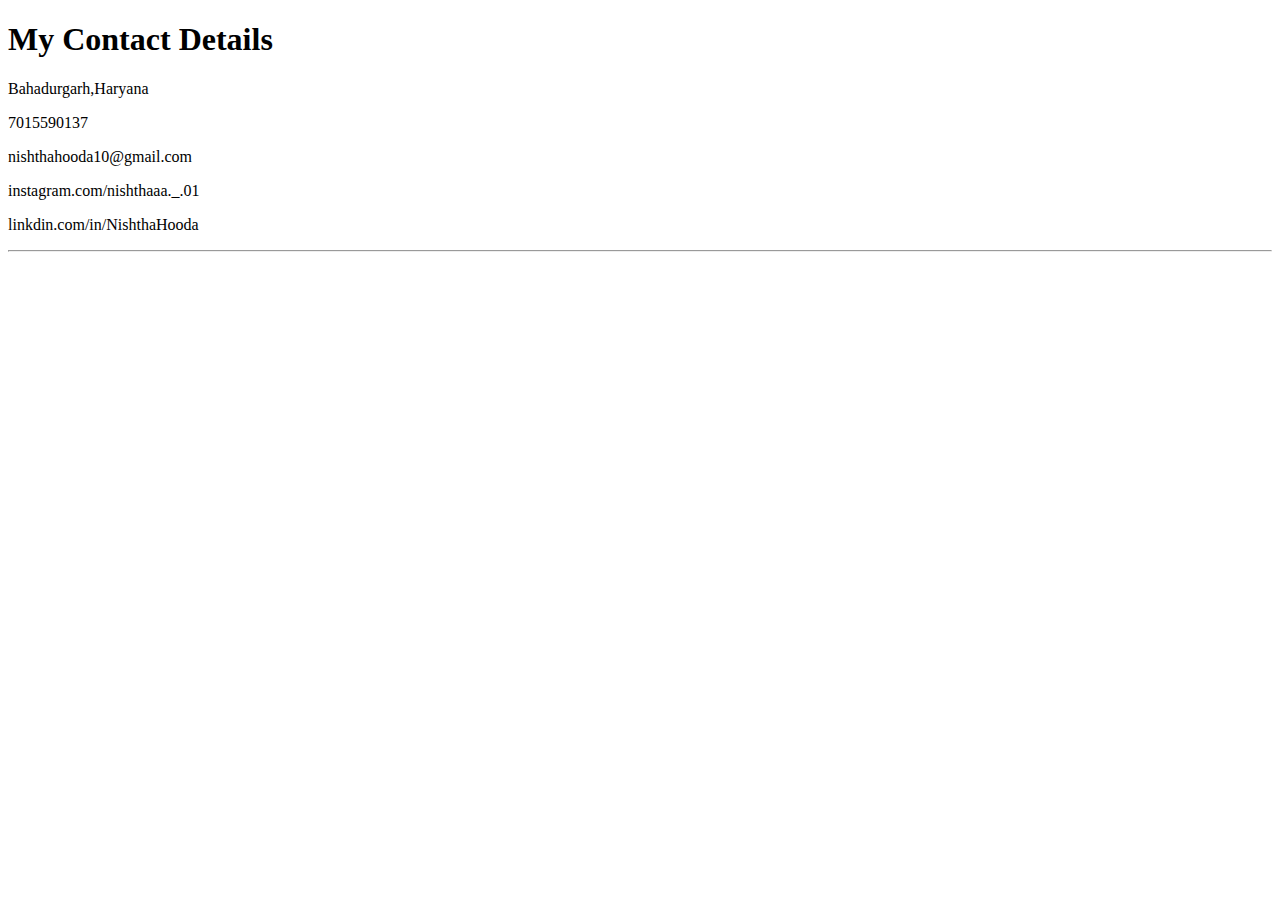
<file: Resume Project/contact.html>
<!DOCTYPE html>
<html>

<head>
  <meta charset="UTF-8">

  <title>Contact Me</title>
</head>

<body cz-shortcut-listen="true">
  <h1>My Contact Details</h1>
  <p>Bahadurgarh,Haryana</p>
  <p>7015590137</p>
  <p>nishthahooda10@gmail.com</p>
  <p>instagram.com/nishthaaa._.01</p>
  <p>linkdin.com/in/NishthaHooda</p>
  <hr />


</body>

</html>
</file>
<file: 11.3 TinDog Project/css/style.css>
.gradient-background {
  background: linear-gradient(300deg, #00bfff, #ff4c68, #ef8172);
  background-size: 180% 180%;
  animation: gradient-animation 18s ease infinite;
}

@keyframes gradient-animation {
  0% {
    background-position: 0% 50%;
  }
  50% {
    background-position: 100% 50%;
  }
  100% {
    background-position: 0% 50%;
  }
}

.icon-square {
  width: 3rem;
  height: 3rem;
  border-radius: 0.75rem;
}

.profile-img {
  height: 100px;
  border-radius: 50%;
}
.feature-icon {
  width: 4rem;
  height: 4rem;
  border-radius: 0.75rem;
}
</file>
<file: 11.3 TinDog Project/css/solution.css>
.gradient-background {
  background: linear-gradient(300deg, #00bfff, #ff4c68, #ef8172);
  background-size: 180% 180%;
  animation: gradient-animation 18s ease infinite;
}

@keyframes gradient-animation {
  0% {
    background-position: 0% 50%;
  }
  50% {
    background-position: 100% 50%;
  }
  100% {
    background-position: 0% 50%;
  }
}

.icon-square {
  width: 3rem;
  height: 3rem;
  border-radius: 0.75rem;
}

.profile-img {
  border-radius: 50%;
  height: 100px;
}
</file>
